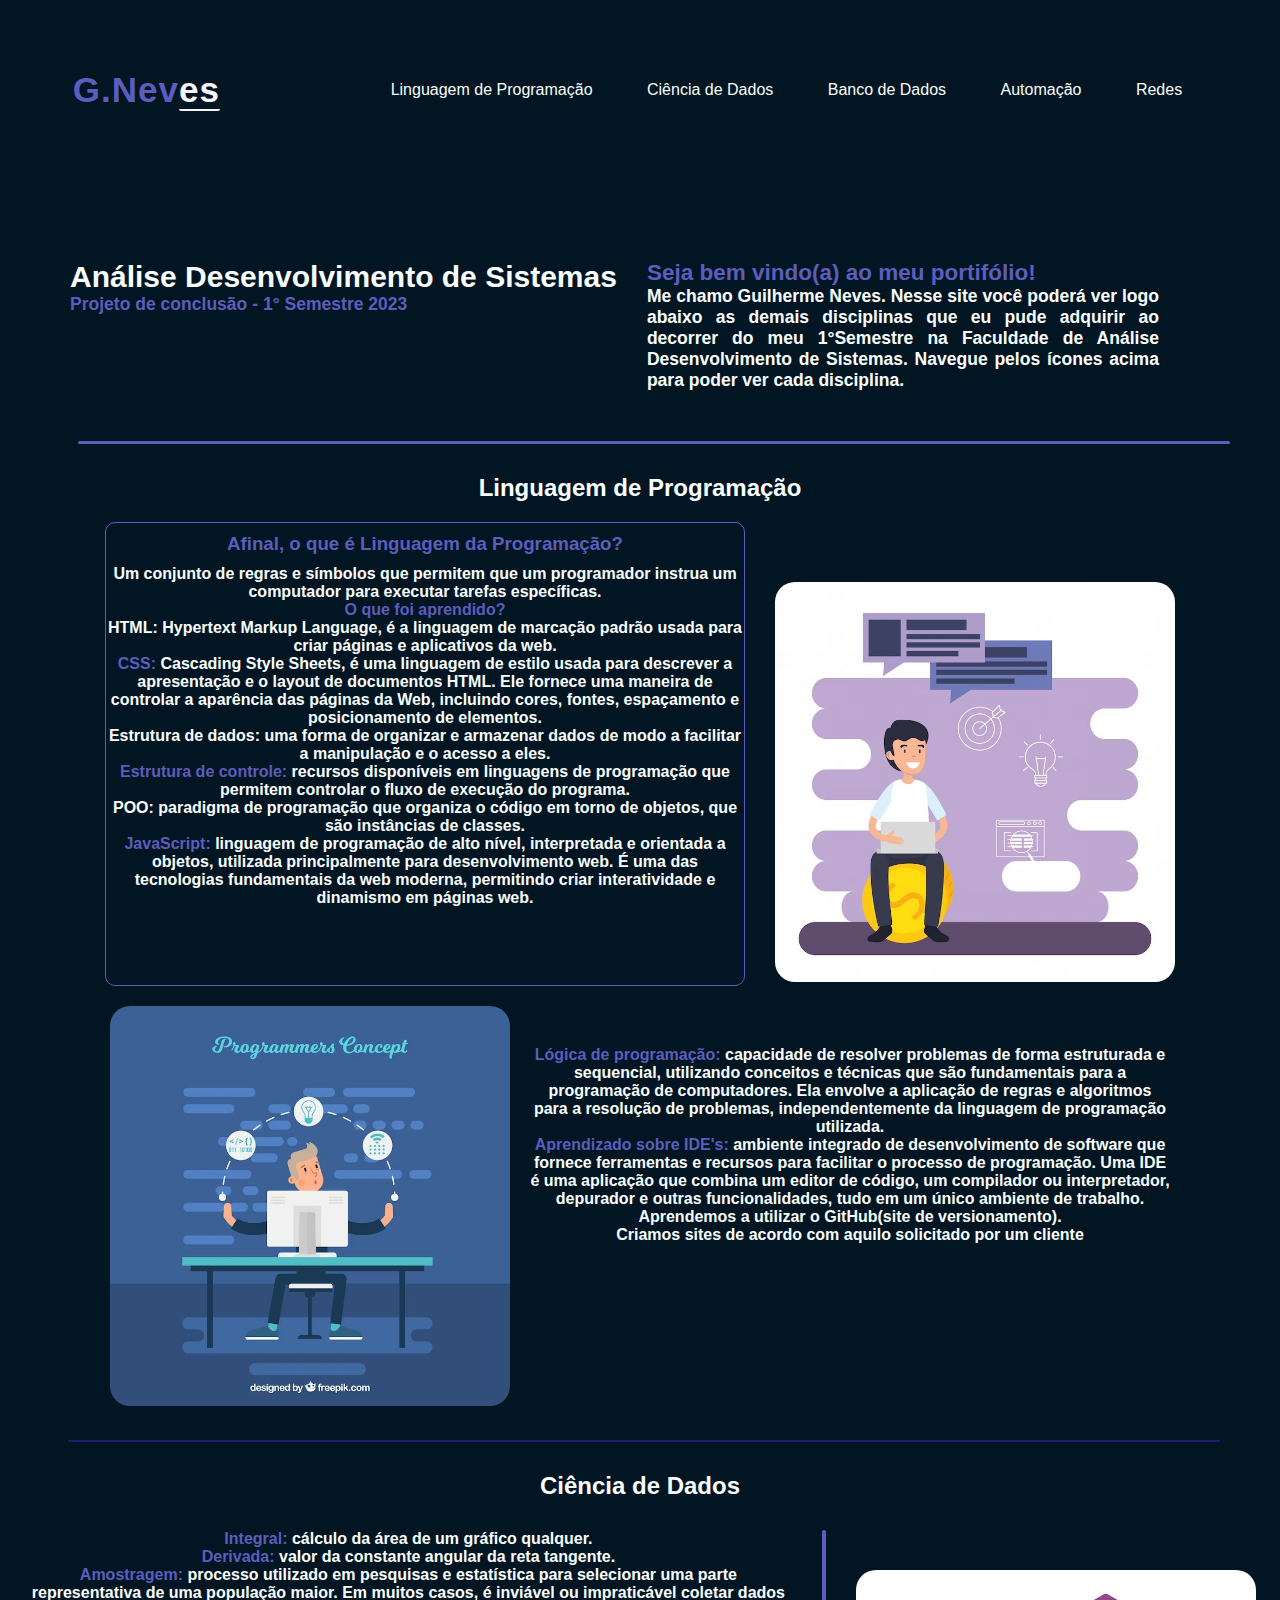
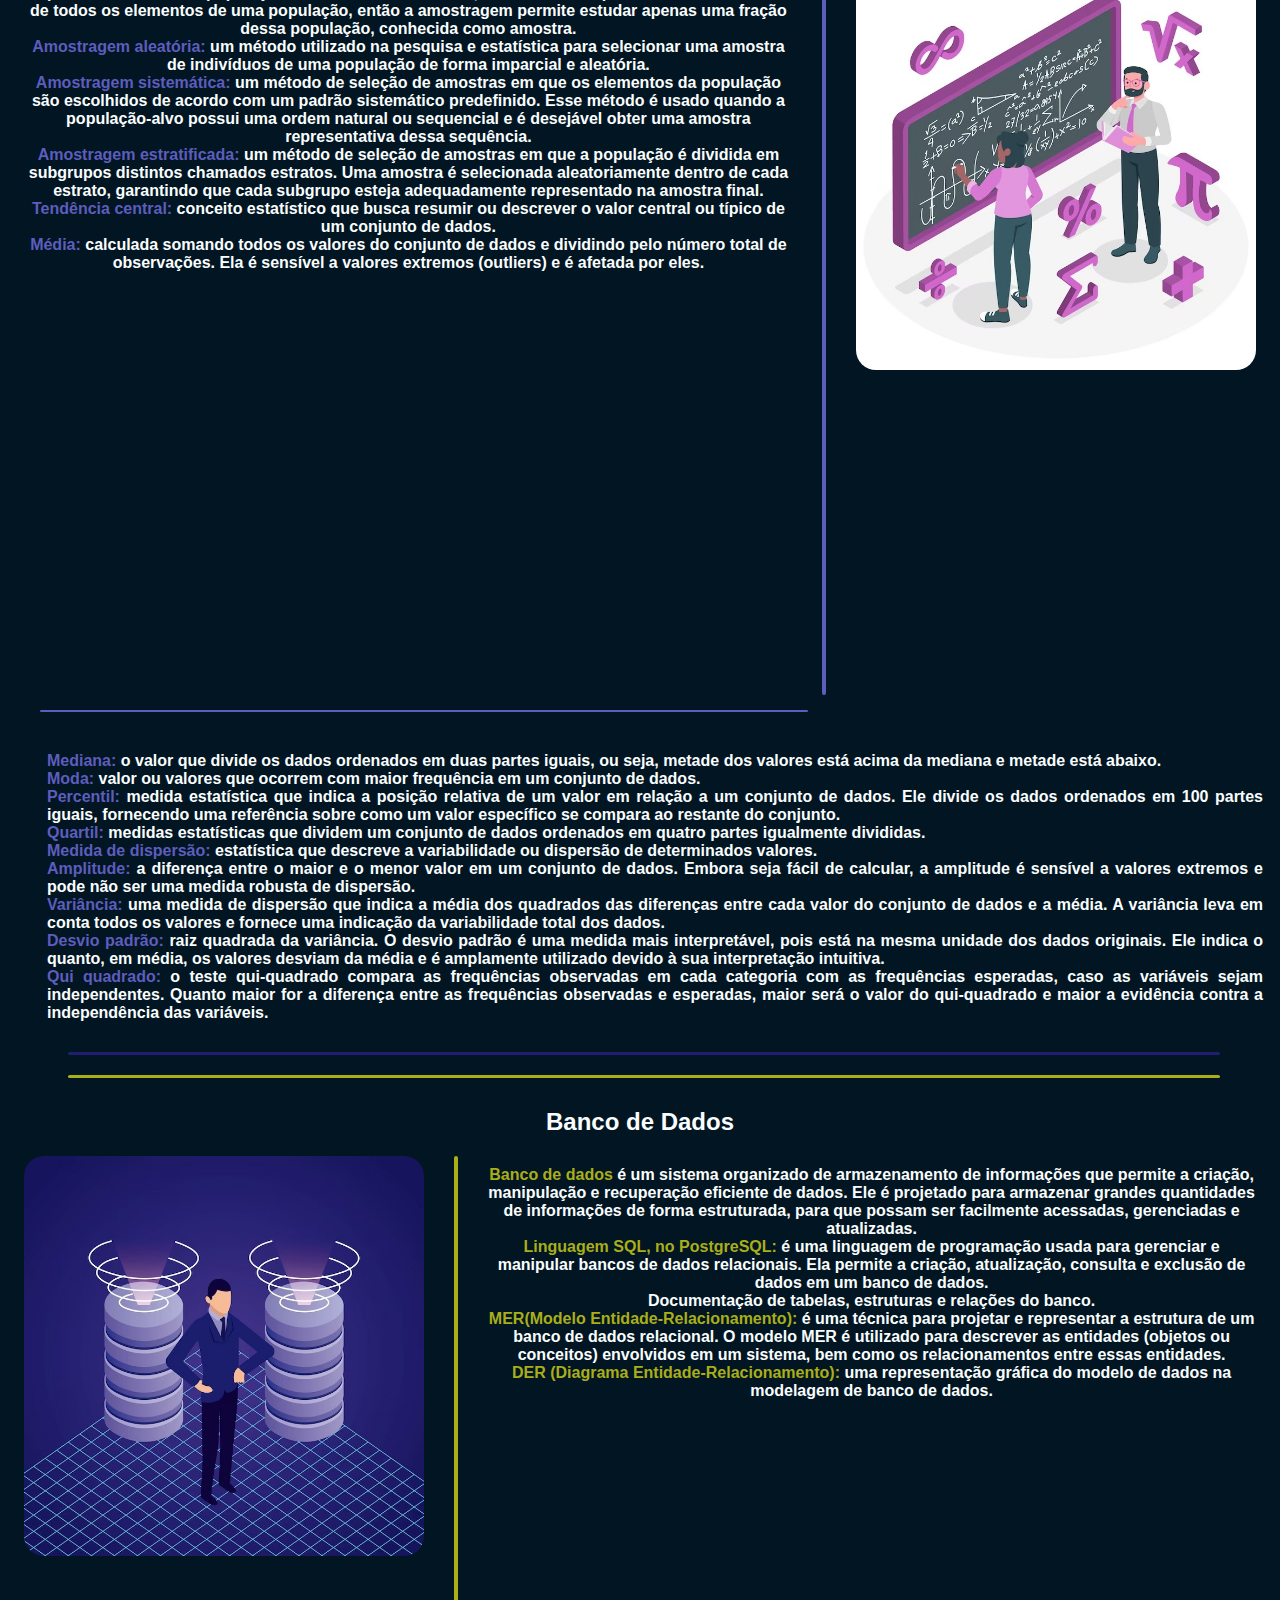
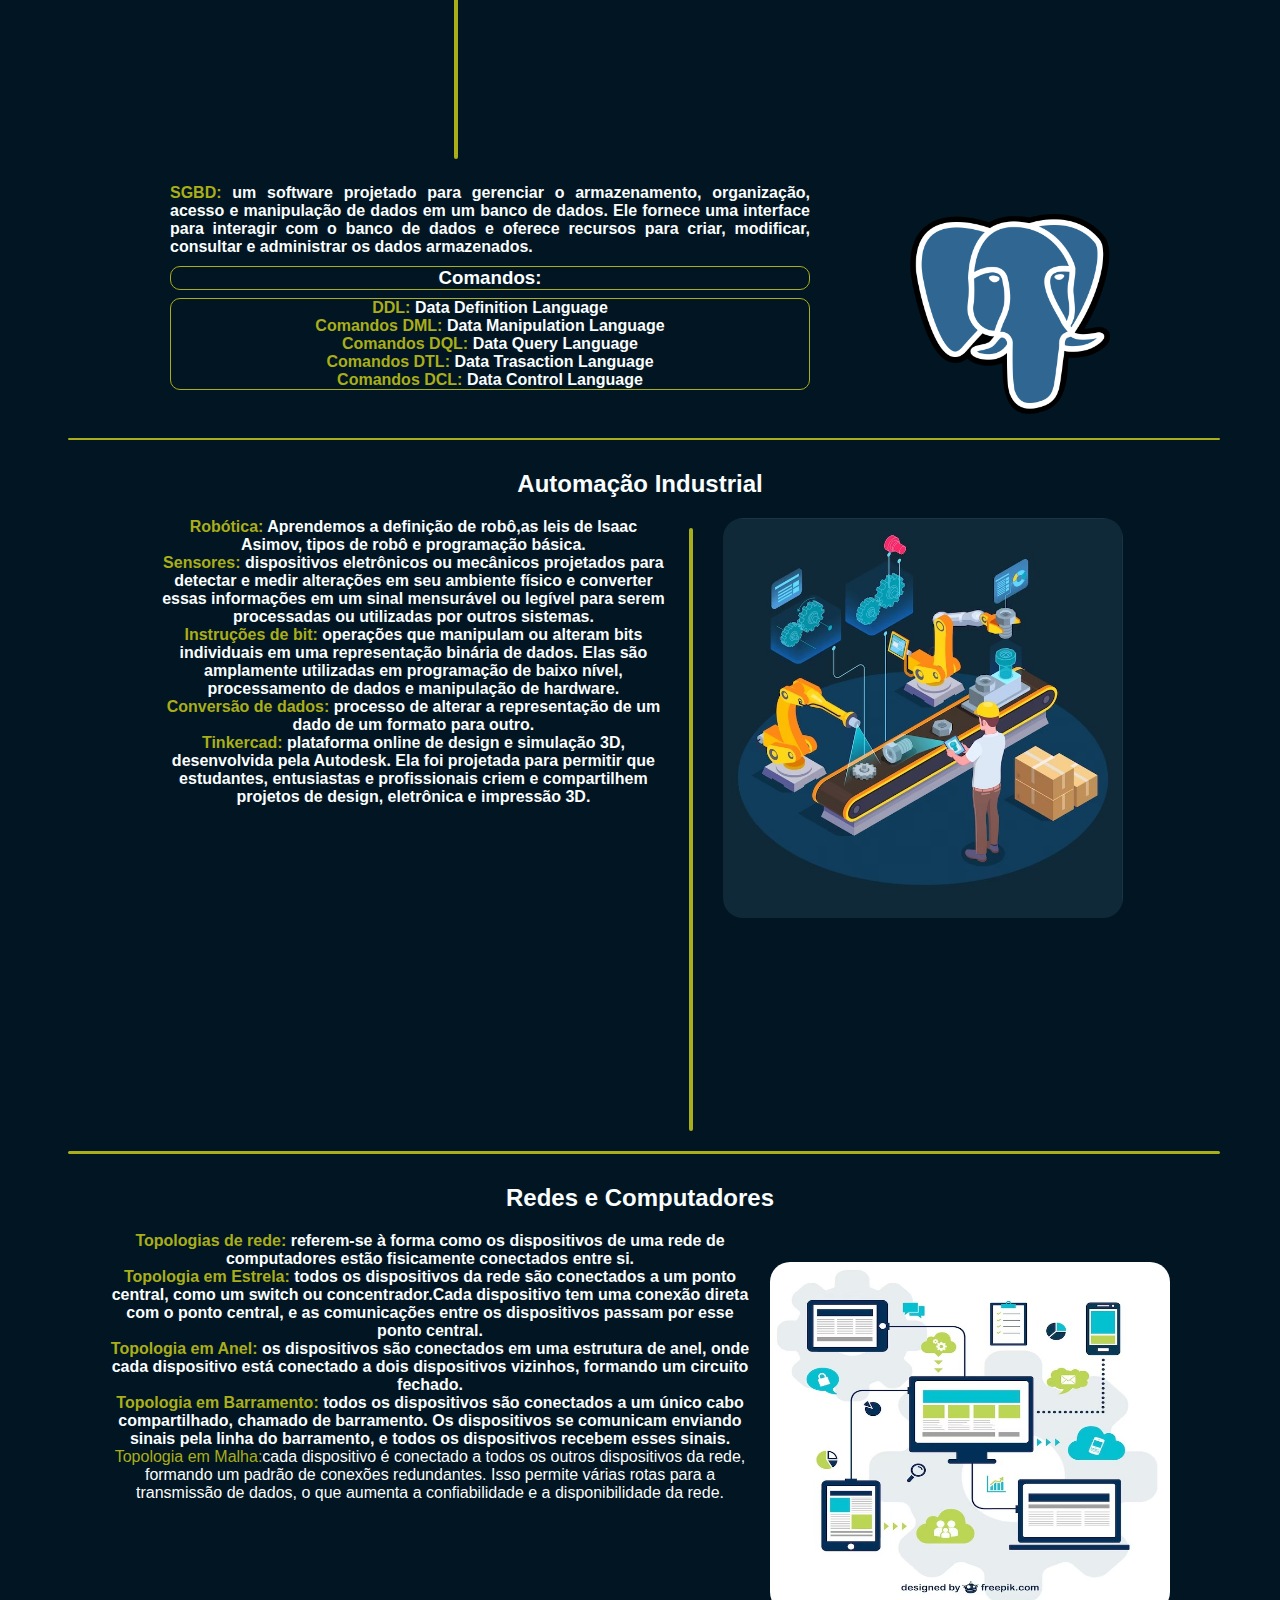
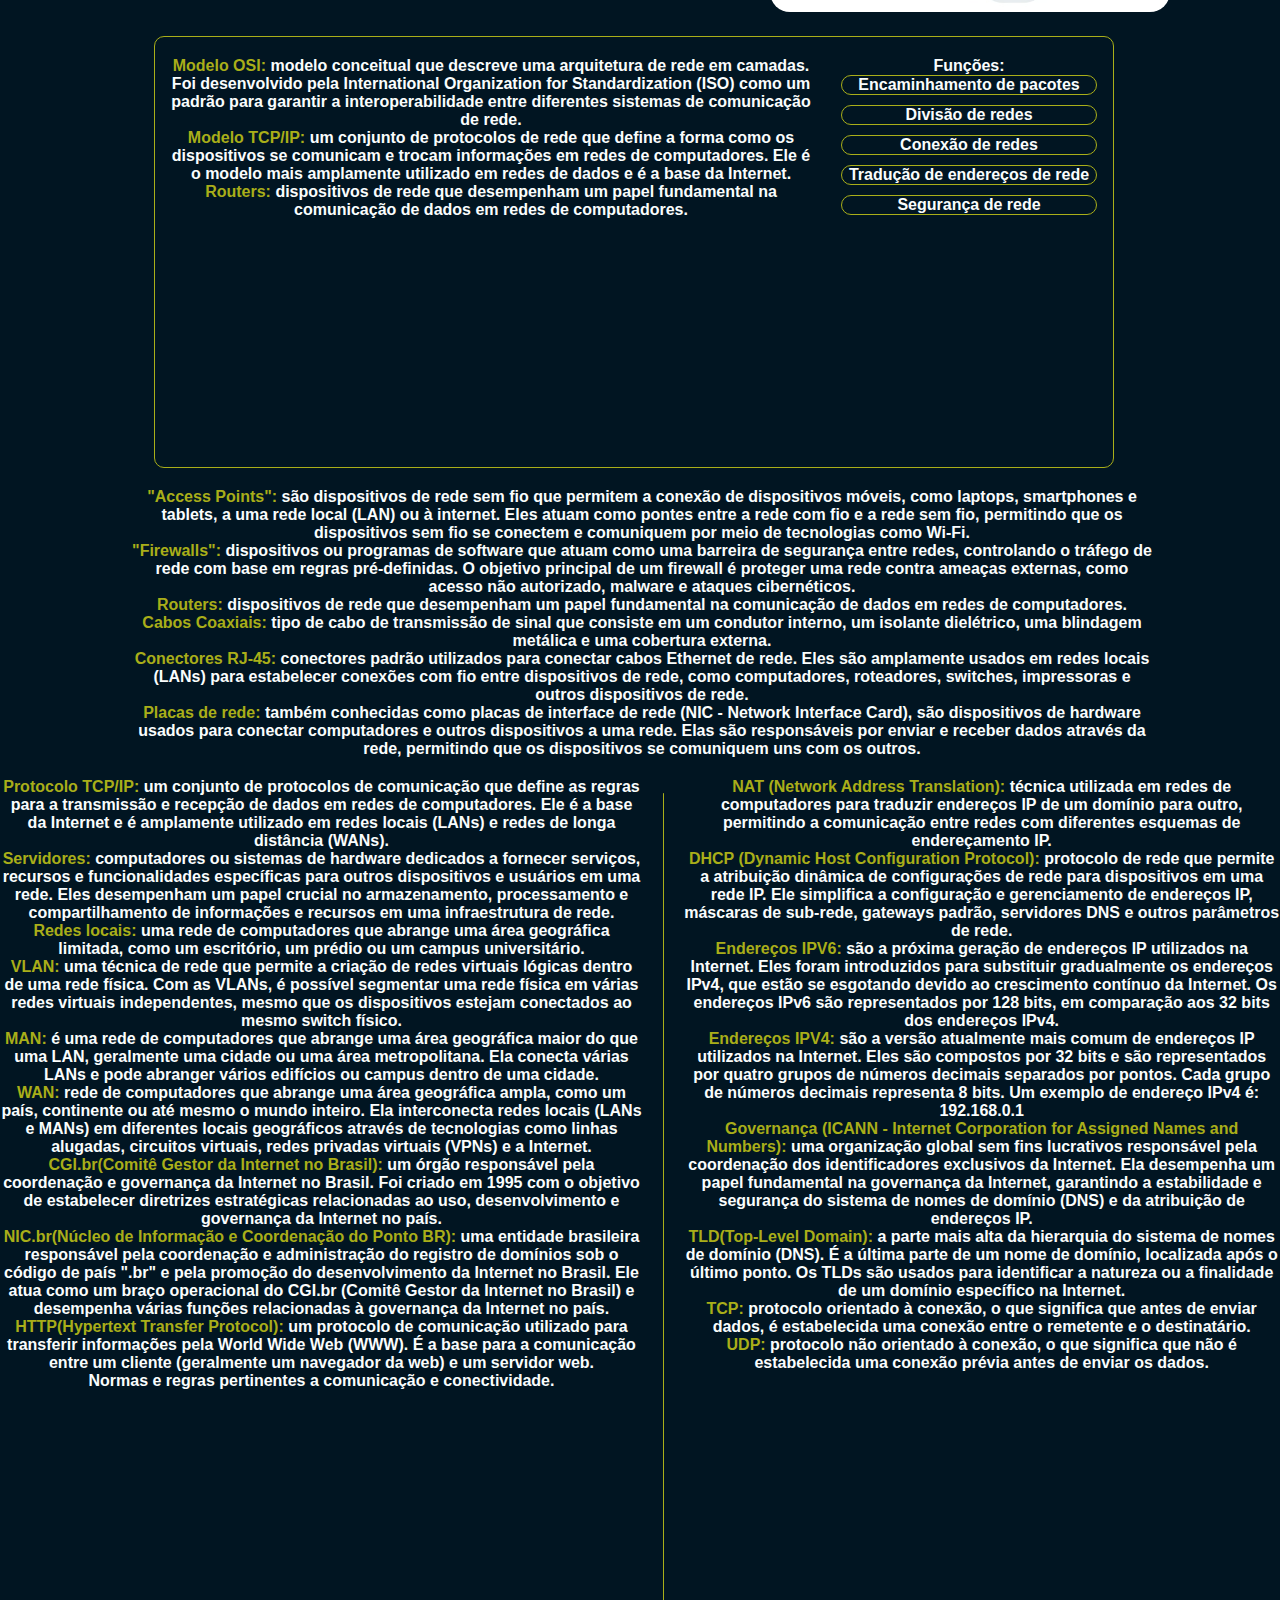
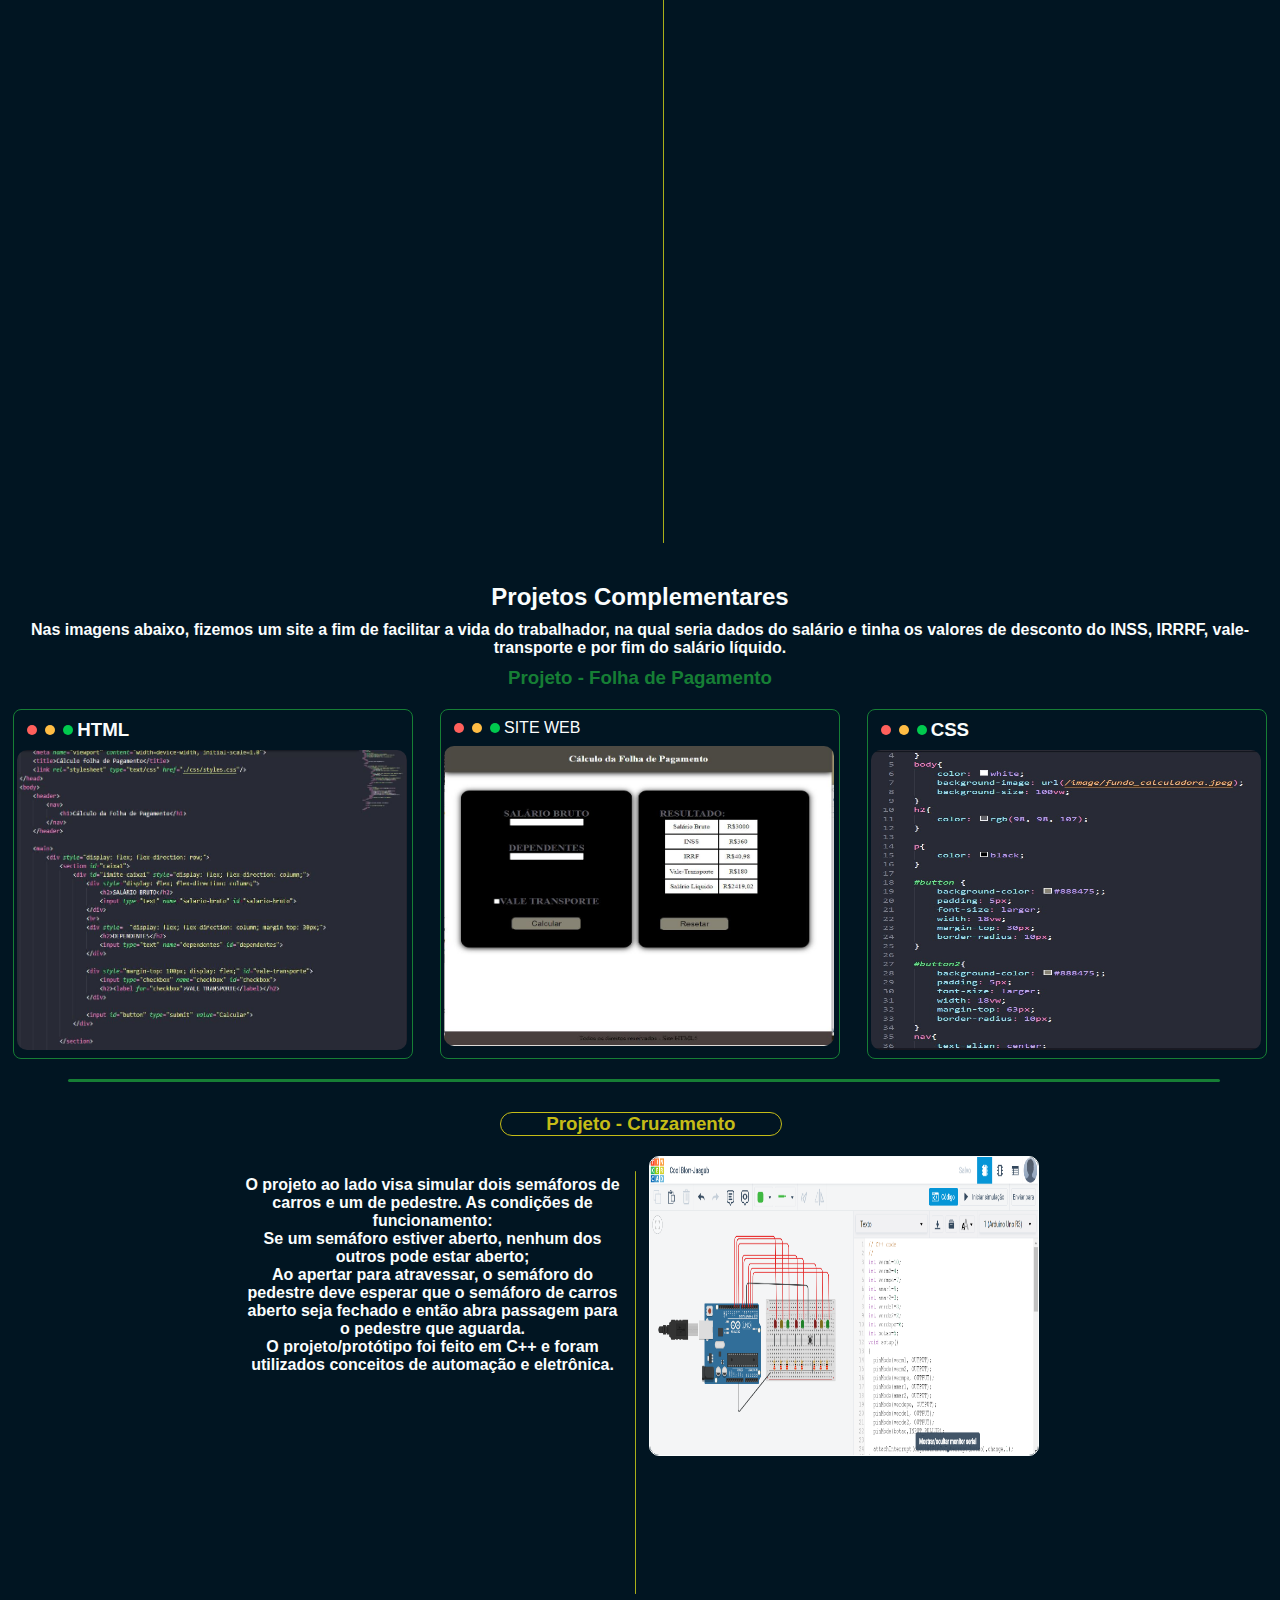
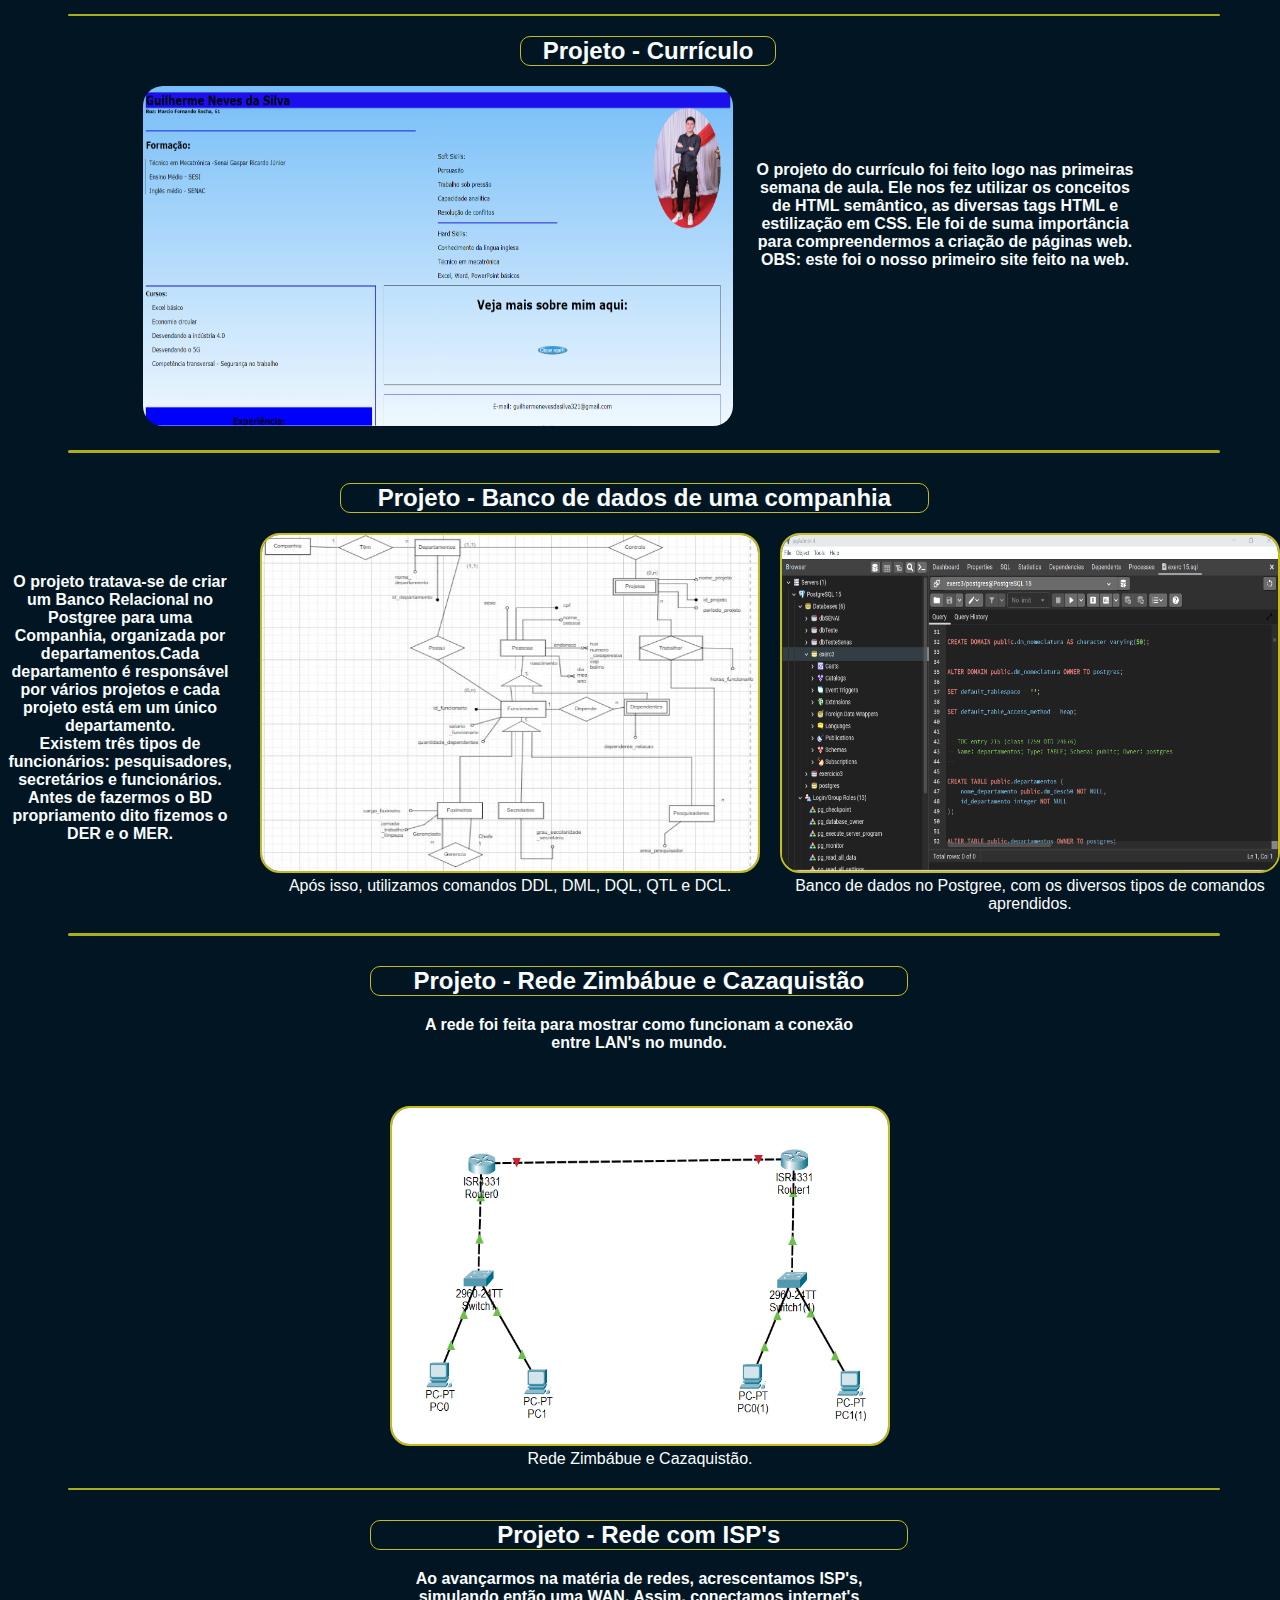
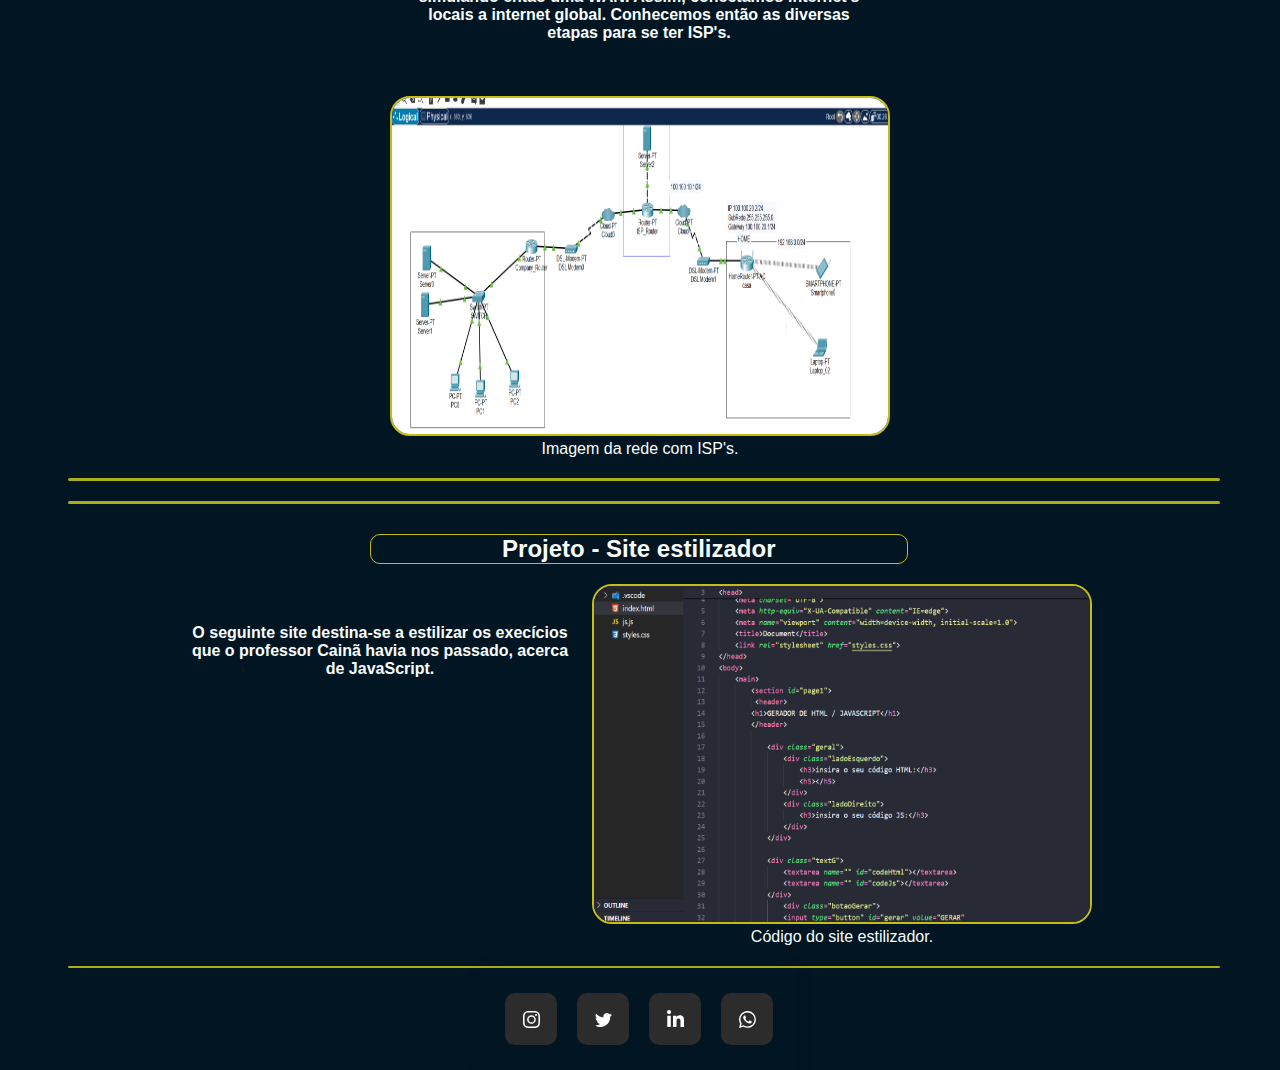
<file: index.html>
<!DOCTYPE html>
<html lang="pt-br">
<head>
    <meta charset="UTF-8">
    <meta name="viewport" content="width=device-width, initial-scale=1.0">
    <link rel="stylesheet" href="./style.css">
    <title>Projeto Final</title>
</head>
<body>
    <div class="conjunto">
        <nav>
            <h5 class="logo">G.Nev<span class="span-com-linha"><span>es</span></span></h5>
            <ul>
                <li id="P1"><a href="#li"></a>Linguagem de Programação</a></li>
                <li id="P2"><a href="#ci"></a>Ciência de Dados</a></li>
                <li id="P3"><a href="#ba"></a>Banco de Dados</a></li>
                <li id="P4"><a href="#au"></a>Automação</a></li>
                <li id="P5"><a href="#re"></a>Redes</a></li>
            </ul>
        </nav>
        <div class="container">
            <div class="display">
                <h1>Análise Desenvolvimento de Sistemas</h1>
                <h3>Projeto de conclusão - 1° Semestre 2023</h3>
            </div>
            <div class="resumo">
                <h2>Seja bem vindo(a) ao meu portifólio!</h2>
                <h3>Me chamo Guilherme Neves. Nesse site você poderá ver logo abaixo as demais disciplinas que eu pude adquirir ao decorrer do meu 1°Semestre na Faculdade de Análise Desenvolvimento de Sistemas. Navegue pelos ícones acima para poder ver cada disciplina.</h3>
            </div>
        </div>
        <div class="display2">
            <div class="retangulo1"></div>
        </div>
        <div class="linguagens">
            <div class="titulo" id="li">
                <h2><p><b>Linguagem de Programação</b></p></h2>
            </div>
            <div class="display1">
                <div class="texto1">
                    <div class="subtitulo">
                        <h3><p>Afinal, o que é Linguagem da Programação?</p></h3>
                    </div>
                    <div class="conteudo1">
                            <h4><p>Um conjunto de regras e símbolos que permitem que um programador instrua um computador para executar tarefas específicas.</p></h4>
                            <h4><p><span class="lingua">O que foi aprendido?</span></p></h4>
                            <h4><p>HTML: Hypertext Markup Language, é a linguagem de marcação padrão usada para criar páginas e aplicativos da web.</p></h4>
                            <h4><p><span class="lingua">CSS:</span> Cascading Style Sheets, é uma linguagem de estilo usada para descrever a apresentação e o layout de documentos HTML. Ele fornece uma maneira de controlar a aparência das páginas da Web, incluindo cores, fontes, espaçamento e posicionamento de elementos.</p></h4>
                            <h4><p>Estrutura de dados: uma forma de organizar e armazenar dados de modo a facilitar a manipulação e o acesso a eles.</p></h4>
                            <h4><p><span class="lingua">Estrutura de controle:</span> recursos disponíveis em linguagens de programação que permitem controlar o fluxo de execução do programa.</p></h4>
                            <h4><p>POO: paradigma de programação que organiza o código em torno de objetos, que são instâncias de classes.</p></h4>
                            <h4><p><span class="lingua">JavaScript:</span> linguagem de programação de alto nível, interpretada e orientada a objetos, utilizada principalmente para desenvolvimento web. É uma das tecnologias fundamentais da web moderna, permitindo criar interatividade e dinamismo em páginas web.</p></h4>
                        </div>
                </div>
                <div class="imagem1">
                    <img src="/imagems/c29f71ab-413f-4e3d-b63c-4ea683061c9c.jpg" width="400px" height="400px">
                </div>
            </div>
            <div class="display2">
                <div class="imagem2">
                    <img src="/imagems/010a398d-a275-4435-a8c5-b6368978395b.png" width="400px" height="400px">
                </div>
                <div class="text2">
                    <h4><p><span class="lingua">Lógica de programação:</span> capacidade de resolver problemas de forma estruturada e sequencial, utilizando conceitos e técnicas que são fundamentais para a programação de computadores. Ela envolve a aplicação de regras e algoritmos para a resolução de problemas, independentemente da linguagem de programação utilizada.</p></h4>

                    <h4><p> <span class="lingua">Aprendizado sobre IDE's:</span> ambiente integrado de desenvolvimento de software que fornece ferramentas e recursos para facilitar o processo de programação. Uma IDE é uma aplicação que combina um editor de código, um compilador ou interpretador, depurador e outras funcionalidades, tudo em um único ambiente de trabalho.</p></h4>

                    <h4><p>Aprendemos a utilizar o GitHub(site de versionamento).
                    </p></h4>

                    <h4><p>Criamos sites de acordo com aquilo solicitado por um cliente</p></h4>
                </div>
            </div>
        </div>
        
        <div class="retangulo"></div>
        <div class="cinencia">
            <div class="titulo2" id="ci">
                <h2><p>Ciência de Dados</p></h2>
            </div>
            <div class="conjunto2">
                <div class="cien1">
                    <h4><p><span class="lingua2">Integral:</span> cálculo da área de um gráfico qualquer.</p></h4>
                    <h4><p><span class="lingua2">Derivada:</span> valor da constante angular da reta tangente.</p></h4>
                    <h4><p> <span class="lingua2">Amostragem:</span> processo utilizado em pesquisas e estatística para selecionar uma parte representativa de uma população maior. Em muitos casos, é inviável ou impraticável coletar dados de todos os elementos de uma população, então a amostragem permite estudar apenas uma fração dessa população, conhecida como amostra.</p></h4>
                    <h4><p><span class="lingua2"> Amostragem aleatória:</span> um método utilizado na pesquisa e estatística para selecionar uma amostra de indivíduos de uma população de forma imparcial e aleatória.</p></h4>
                    <h4><p><span class="lingua2">Amostragem sistemática:</span> um método de seleção de amostras em que os elementos da população são escolhidos de acordo com um padrão sistemático predefinido. Esse método é usado quando a população-alvo possui uma ordem natural ou sequencial e é desejável obter uma amostra representativa dessa sequência.</p></h4>
                    <h4><p><span class="lingua2">Amostragem estratificada:</span> um método de seleção de amostras em que a população é dividida em subgrupos distintos chamados estratos. Uma amostra é selecionada aleatoriamente dentro de cada estrato, garantindo que cada subgrupo esteja adequadamente representado na amostra final.</p></h4>
                    <h4><p> <span class="lingua2">Tendência central:</span> conceito estatístico que busca resumir ou descrever o valor central ou típico de um conjunto de dados.</p></h4>
                    <h4><p><span class="lingua2">Média:</span> calculada somando todos os valores do conjunto de dados e dividindo pelo número total de observações. Ela é sensível a valores extremos (outliers) e é afetada por eles.</p></h4>
                </div>
                <div class="retang"></div>
                <div class="img1">
                    <img src="/imagems/33b6650d-3097-4656-a192-432c9169e0a4.png" width="400px" height="400px">
                </div>
            </div>
            <div class="retangulo2"></div>
            <div class="conjunto3">
                <div class="cien2">
                    <h4><p><span class="lingua2">Mediana:</span> o valor que divide os dados ordenados em duas partes iguais, ou seja, metade dos valores está acima da mediana e metade está abaixo.</p></h4>
                    <h4><p><span class="lingua2">Moda:</span> valor ou valores que ocorrem com maior frequência em um conjunto de dados.</p></h4>
                    <h4><p><span class="lingua2">Percentil:</span> medida estatística que indica a posição relativa de um valor em relação a um conjunto de dados. Ele divide os dados ordenados em 100 partes iguais, fornecendo uma referência sobre como um valor específico se compara ao restante do conjunto.</p></h4>
                    <h4><p><span class="lingua2">Quartil:</span> medidas estatísticas que dividem um conjunto de dados ordenados em quatro partes igualmente divididas.</p></h4>
                    <h4><p><span class="lingua2">Medida de dispersão:</span> estatística que descreve a variabilidade ou dispersão de determinados valores.</p></h4>
                    <h4><p><span class="lingua2">Amplitude:</span> a diferença entre o maior e o menor valor em um conjunto de dados. Embora seja fácil de calcular, a amplitude é sensível a valores extremos e pode não ser uma medida robusta de dispersão.</p></h4>
                    <h4><p><span class="lingua2">Variância:</span> uma medida de dispersão que indica a média dos quadrados das diferenças entre cada valor do conjunto de dados e a média. A variância leva em conta todos os valores e fornece uma indicação da variabilidade total dos dados.</p></h4>
                    <h4><p><span class="lingua2">Desvio padrão:</span> raiz quadrada da variância. O desvio padrão é uma medida mais interpretável, pois está na mesma unidade dos dados originais. Ele indica o quanto, em média, os valores desviam da média e é amplamente utilizado devido à sua interpretação intuitiva.</p></h4>
                    <h4><p><span class="lingua2">Qui quadrado:</span> o teste qui-quadrado compara as frequências observadas em cada categoria com as frequências esperadas, caso as variáveis sejam independentes. Quanto maior for a diferença entre as frequências observadas e esperadas, maior será o valor do qui-quadrado e maior a evidência contra a independência das variáveis.</p></h4>
                </div>
            </div>
        </div>
        <div class="retangulo"></div>
        <div class="retangulin"></div>
        <div class="titulo3" id="ba">
            <h2><p>Banco de Dados</p></h2>
        </div>
        <div class="banco">
            <div class="conjunto3">
                <div class="img3">
                    <img src="/imagems/f6bc8197-496c-4010-8666-5980f887f2e5.png" width="400px" height="400px">
                </div>
                <div class="retangs"></div>
                <div class="banco1">
                   <h4><p><span class="lingua3">Banco de dados</span> é um sistema organizado de armazenamento de informações que permite a criação, manipulação e recuperação eficiente de dados. Ele é projetado para armazenar grandes quantidades de informações de forma estruturada, para que possam ser facilmente acessadas, gerenciadas e atualizadas.</p></h4>
                   <h4><p><span class="lingua3">Linguagem SQL, no PostgreSQL:</span> é uma linguagem de programação usada para gerenciar e manipular bancos de dados relacionais. Ela permite a criação, atualização, consulta e exclusão de dados em um banco de dados.</span></p></h4>
                   <h4><p>Documentação de tabelas, estruturas e relações do banco.</p></h4>
                   <h4><p><span class="lingua3">MER(Modelo Entidade-Relacionamento):</span> é uma técnica para projetar e representar a estrutura de um banco de dados relacional. O modelo MER é utilizado para descrever as entidades (objetos ou conceitos) envolvidos em um sistema, bem como os relacionamentos entre essas entidades.</p></h4>
                   <h4><p><span class="lingua3">DER (Diagrama Entidade-Relacionamento):</span> uma representação gráfica do modelo de dados na modelagem de banco de dados.</p></h4>
                </div>
            </div>
            <div class="conjunto4">
                <div class="banco2">
                    <h4><p><span class="lingua3">SGBD:</span> um software projetado para gerenciar o armazenamento, organização, acesso e manipulação de dados em um banco de dados. Ele fornece uma interface para interagir com o banco de dados e oferece recursos para criar, modificar, consultar e administrar os dados armazenados.</p></h4>
                    <div class="comandos">
                        <h3><p>Comandos:</p></h3>
                    </div>
                    <div class="comands">
                        <h4><p><span class="lingua3">DDL:</span> Data Definition Language</p></h4>
                        <h4><p><span class="lingua3">Comandos DML:</span> Data Manipulation Language</p></h4>
                        <h4><p><span class="lingua3">Comandos DQL:</span> Data Query Language</p></h4>
                        <h4><p><span class="lingua3">Comandos DTL:</span> Data Trasaction Language</p></h4>
                        <h4><p><span class="lingua3">Comandos DCL:</span> Data Control Language</p></h4>
                    </div>
                </div>
                <div class="image">
                    <img src="/imagems/Postgresql_elephant.svg.png" width="200px" height="200px">
                </div>
            </div>
        </div>
        <div class="retangulin"></div>
        <div class="automacao" id="au">
            <h2><p>Automação Industrial</p></h2>
        </div>
        <div class="conjunto5">
            <div class="auto1">
                <h4><p><span class="lingua3">Robótica:</span> Aprendemos a definição de robô,as leis de Isaac Asimov, tipos de robô e programação básica.</p></h4>
                <h4><p><span class="lingua3">Sensores:</span> dispositivos eletrônicos ou mecânicos projetados para detectar e medir alterações em seu ambiente físico e converter essas informações em um sinal mensurável ou legível para serem processadas ou utilizadas por outros sistemas.</p></h4>
                <h4><p><span class="lingua3">Instruções de bit:</span> operações que manipulam ou alteram bits individuais em uma representação binária de dados. Elas são amplamente utilizadas em programação de baixo nível, processamento de dados e manipulação de hardware.</p></h4>
                <h4><p><span class="lingua3">Conversão de dados:</span> processo de alterar a representação de um dado de um formato para outro.</p></h4>
                <h4><p><span class="lingua3">Tinkercad:</span> plataforma online de design e simulação 3D, desenvolvida pela Autodesk. Ela foi projetada para permitir que estudantes, entusiastas e profissionais criem e compartilhem projetos de design, eletrônica e impressão 3D.</p></h4>
            </div>
            <div class="retangulao"></div>
            <div class="imag1">
                <img src="/imagems/58eba2e9-c962-4557-a1d8-08d4ee8bf88e.jpg" width="400px" height="400px">
            </div>
        </div>
        <div class="retangulin"></div>
        <div class="redes" id="re">
            <h2><p>Redes e Computadores</p></h2>
        </div>
        <div class="conjunto6">
            <div class="rede1">
                <h4><p><span class="lingua3">Topologias de rede:</span> referem-se à forma como os dispositivos de uma rede de computadores estão fisicamente conectados entre si.</p></h4>
                <h4><p><span class="lingua3">Topologia em Estrela:</span> todos os dispositivos da rede são conectados a um ponto central, como um switch ou concentrador.Cada dispositivo tem uma conexão direta com o ponto central, e as comunicações entre os dispositivos passam por esse ponto central.</p></p></h4>
                <h4><p><span class="lingua3">Topologia em Anel:</span> os dispositivos são conectados em uma estrutura de anel, onde cada dispositivo está conectado a dois dispositivos vizinhos, formando um circuito fechado.</p></h4>
                <h4><p><span class="lingua3">Topologia em Barramento:</span> todos os dispositivos são conectados a um único cabo compartilhado, chamado de barramento. Os dispositivos se comunicam enviando sinais pela linha do barramento, e todos os dispositivos recebem esses sinais.</p></h4></span>
                <span class="lingua3">Topologia em Malha:</span>cada dispositivo é conectado a todos os outros dispositivos da rede, formando um padrão de conexões redundantes. Isso permite várias rotas para a transmissão de dados, o que aumenta a confiabilidade e a disponibilidade da rede.</p></h4>
            </div>
            <div class="imagem">
                <img src="/imagems/d0aec9ae-c221-4ad8-8b17-0ead549ebdaf.jpg" width="400px" height="350px">
            </div>
        </div>
        <div class="conjunto7">
            <div class="texto">
                <h4><p><span class="lingua3">Modelo OSI:</span> modelo conceitual que descreve uma arquitetura de rede em camadas. Foi desenvolvido pela International Organization for Standardization (ISO) como um padrão para garantir a interoperabilidade entre diferentes sistemas de comunicação de rede.</p></h4>
                <h4><p><span class="lingua3">Modelo TCP/IP:</span> um conjunto de protocolos de rede que define a forma como os dispositivos se comunicam e trocam informações em redes de computadores. Ele é o modelo mais amplamente utilizado em redes de dados e é a base da Internet.</p></h4>
                <h4><p><span class="lingua3">Routers:</span> dispositivos de rede que desempenham um papel fundamental na comunicação de dados em redes de computadores.</p></h4>
            </div>
            <div class="conjunts">
                <div class="funcoes">
                    <h4><p>Funções:</p></h4>
                </div>
                    <div class="pacote">
                            <p><h4>Encaminhamento de pacotes</h4></p>
                    </div>
                    <div class="divisao">
                            <p><h4>Divisão de redes</h4></p>
                    </div>
                    <div class="conexao">
                            <p><h4>Conexão de redes</h4></p>
                    </div>
                    <div class="traducao">
                            <p><h4>Tradução de endereços de rede</h4></p>
                    </div>
                    <div class="seguranca">
                            <p><h4>Segurança de rede</h4></p>
                    </div>
                </div>
            </div>
        </div>
        <div class="conjunto9">
            <div class="tex">
                <h4><p><span class="lingua3">"Access Points":</span> são dispositivos de rede sem fio que permitem a conexão de dispositivos móveis, como laptops, smartphones e tablets, a uma rede local (LAN) ou à internet. Eles atuam como pontes entre a rede com fio e a rede sem fio, permitindo que os dispositivos sem fio se conectem e comuniquem por meio de tecnologias como Wi-Fi.</p></h4>
                <h4><p><span class="lingua3">"Firewalls":</span> dispositivos ou programas de software que atuam como uma barreira de segurança entre redes, controlando o tráfego de rede com base em regras pré-definidas. O objetivo principal de um firewall é proteger uma rede contra ameaças externas, como acesso não autorizado, malware e ataques cibernéticos.</p></h4>
                <h4><p><span class="lingua3">Routers:</span> dispositivos de rede que desempenham um papel fundamental na comunicação de dados em redes de computadores.</p></h4>
                <h4><p><span class="lingua3">Cabos Coaxiais:</span> tipo de cabo de transmissão de sinal que consiste em um condutor interno, um isolante dielétrico, uma blindagem metálica e uma cobertura externa.</p></h4>
                <h4><p><span class="lingua3">Conectores RJ-45:</span> conectores padrão utilizados para conectar cabos Ethernet de rede. Eles são amplamente usados em redes locais (LANs) para estabelecer conexões com fio entre dispositivos de rede, como computadores, roteadores, switches, impressoras e outros dispositivos de rede.</p></h4>
                <h4><p><span class="lingua3">Placas de rede:</span> também conhecidas como placas de interface de rede (NIC - Network Interface Card), são dispositivos de hardware usados para conectar computadores e outros dispositivos a uma rede. Elas são responsáveis por enviar e receber dados através da rede, permitindo que os dispositivos se comuniquem uns com os outros.</p></h4>
            </div>
        </div>
        <div class="continua">
            <div class="primeiro">
                <h4><p><p><span class="lingua3">Protocolo TCP/IP:</span> um conjunto de protocolos de comunicação que define as regras para a transmissão e recepção de dados em redes de computadores. Ele é a base da Internet e é amplamente utilizado em redes locais (LANs) e redes de longa distância (WANs).</p></h4>
                <h4><p><p><span class="lingua3">Servidores:</span> computadores ou sistemas de hardware dedicados a fornecer serviços, recursos e funcionalidades específicas para outros dispositivos e usuários em uma rede. Eles desempenham um papel crucial no armazenamento, processamento e compartilhamento de informações e recursos em uma infraestrutura de rede.</p></h4>
                <h4><p><p><span class="lingua3">Redes locais:</span> uma rede de computadores que abrange uma área geográfica limitada, como um escritório, um prédio ou um campus universitário.</p></h4>
                <h4><p><p><span class="lingua3">VLAN:</span> uma técnica de rede que permite a criação de redes virtuais lógicas dentro de uma rede física. Com as VLANs, é possível segmentar uma rede física em várias redes virtuais independentes, mesmo que os dispositivos estejam conectados ao mesmo switch físico.</p></h4>
                <h4><p><p><span class="lingua3">MAN:</span> é uma rede de computadores que abrange uma área geográfica maior do que uma LAN, geralmente uma cidade ou uma área metropolitana. Ela conecta várias LANs e pode abranger vários edifícios ou campus dentro de uma cidade.</p></h4>
                <h4><p><p><span class="lingua3">WAN:</span> rede de computadores que abrange uma área geográfica ampla, como um país, continente ou até mesmo o mundo inteiro. Ela interconecta redes locais (LANs e MANs) em diferentes locais geográficos através de tecnologias como linhas alugadas, circuitos virtuais, redes privadas virtuais (VPNs) e a Internet.</p></h4>
                <h4><p><p><span class="lingua3">CGI.br(Comitê Gestor da Internet no Brasil):</span> um órgão responsável pela coordenação e governança da Internet no Brasil. Foi criado em 1995 com o objetivo de estabelecer diretrizes estratégicas relacionadas ao uso, desenvolvimento e governança da Internet no país.</p></h4>
                <h4><p><span class="lingua3">NIC.br(Núcleo de Informação e Coordenação do Ponto BR):</span> uma entidade brasileira responsável pela coordenação e administração do registro de domínios sob o código de país ".br" e pela promoção do desenvolvimento da Internet no Brasil. Ele atua como um braço operacional do CGI.br (Comitê Gestor da Internet no Brasil) e desempenha várias funções relacionadas à governança da Internet no país.</p></h4>
                <h4><p><span class="lingua3">HTTP(Hypertext Transfer Protocol):</span> um protocolo de comunicação utilizado para transferir informações pela World Wide Web (WWW). É a base para a comunicação entre um cliente (geralmente um navegador da web) e um servidor web.</p></h4>
                <h4><p>Normas e regras pertinentes a comunicação e conectividade.</p></h4>
            </div>
            <div class="retangsiss"></div>
            <div class="segundo">
                <h4><p><span class="lingua3">NAT (Network Address Translation):</span> técnica utilizada em redes de computadores para traduzir endereços IP de um domínio para outro, permitindo a comunicação entre redes com diferentes esquemas de endereçamento IP.</p></h4>
                <h4><p><span class="lingua3">DHCP (Dynamic Host Configuration Protocol):</span> protocolo de rede que permite a atribuição dinâmica de configurações de rede para dispositivos em uma rede IP. Ele simplifica a configuração e gerenciamento de endereços IP, máscaras de sub-rede, gateways padrão, servidores DNS e outros parâmetros de rede.</p></h4>
                <h4><p><span class="lingua3">Endereços IPV6:</span> são a próxima geração de endereços IP utilizados na Internet. Eles foram introduzidos para substituir gradualmente os endereços IPv4, que estão se esgotando devido ao crescimento contínuo da Internet. Os endereços IPv6 são representados por 128 bits, em comparação aos 32 bits dos endereços IPv4.</p></h4>
                <h4><p><span class="lingua3">Endereços IPV4:</span> são a versão atualmente mais comum de endereços IP utilizados na Internet. Eles são compostos por 32 bits e são representados por quatro grupos de números decimais separados por pontos. Cada grupo de números decimais representa 8 bits. Um exemplo de endereço IPv4 é: 192.168.0.1</p></h4>
                <h4><p><span class="lingua3">Governança (ICANN - Internet Corporation for Assigned Names and Numbers):</span> uma organização global sem fins lucrativos responsável pela coordenação dos identificadores exclusivos da Internet. Ela desempenha um papel fundamental na governança da Internet, garantindo a estabilidade e segurança do sistema de nomes de domínio (DNS) e da atribuição de endereços IP.</p></h4>
                <h4><p><span class="lingua3">TLD(Top-Level Domain):</span> a parte mais alta da hierarquia do sistema de nomes de domínio (DNS). É a última parte de um nome de domínio, localizada após o último ponto. Os TLDs são usados para identificar a natureza ou a finalidade de um domínio específico na Internet.</p></h4>
                <h4><p><span class="lingua3">TCP:</span> protocolo orientado à conexão, o que significa que antes de enviar dados, é estabelecida uma conexão entre o remetente e o destinatário.</p></h4>
                <h4><span class="lingua3">UDP:</span> protocolo não orientado à conexão, o que significa que não é estabelecida uma conexão prévia antes de enviar os dados.</h4>
            </div>
        </div>
        <div class="conjunto8">
            <div class="projetos">
                <h2><p>Projetos Complementares</p></h22>
            </div>
            <div class="projeto1">
                <h4><p>Nas imagens abaixo, fizemos um site a fim de facilitar a vida do trabalhador, na qual seria dados do salário e tinha os valores de desconto do INSS, IRRRF, vale-transporte e por fim do salário líquido.</p></h4>
                <div class="proj1">
                    <h3><p>Projeto - Folha de Pagamento</p></h3>
                </div>
            </div>
            <div class="cards">
                <div class="card">
                    <div class="tools">
                    <div class="circle">
                        <span class="red box"></span>
                    </div>
                    <div class="circle">
                        <span class="yellow box"></span>
                    </div>
                    <div class="circle">
                        <span class="green box"></span>
                    </div>
                    <h3>HTML</h3>
                    </div>
                    <div class="card__content">
                        <img src="/imagems/Capturar-Folha_codigo.JPG" width="390px" height="300px">
                    </div>
                </div>
                <div class="card">
                    <div class="tools">
                    <div class="circle">
                        <span class="red box"></span>
                    </div>
                    <div class="circle">
                        <span class="yellow box"></span>
                    </div>
                    <div class="circle">
                        <span class="green box"></span>
                    </div>
                    SITE WEB
                    </div>
                    <div class="card__content">
                        <img src="/imagems/Capturar-FOLHA DE PAGAMENTO.JPG" width="390px" height="300px">
                    </div>
                </div>
                <div class="card">
                    <div class="tools">
                    <div class="circle">
                        <span class="red box"></span>
                    </div>
                    <div class="circle">
                        <span class="yellow box"></span>
                    </div>
                    <div class="circle">
                        <span class="green box"></span>
                    </div>
                    <h3>CSS</h3>
                    </div>
                    <div class="card__content">
                        <img src="/imagems/9a4c98b4-94a1-4d4f-9051-d0e84540d650.jpg" width="390px" height="300px">
                    </div>
                </div>
            </div>
        </div>
        <div class="retanguli"></div>
        <div class="projeto2">
            <h3><p>Projeto - Cruzamento</p></h3>
        </div>
        <div class="conjunto10">
            <div class="proj2">
                <h4><p>O projeto ao lado visa simular dois semáforos de carros e um de pedestre. As condições de funcionamento: </p></h4>
                <h4>Se um semáforo estiver aberto, nenhum dos outros pode estar aberto;</h4>
                <h4>Ao apertar para atravessar, o semáforo do pedestre deve esperar que o semáforo de carros aberto seja fechado e então abra passagem para o pedestre que aguarda.</h4>           
                <h4>O projeto/protótipo foi feito em C++ e foram utilizados conceitos de automação e eletrônica.</h4>
            </div>
            <div class="retangsis"></div>
                <div class="imagi">
                        <img src="/imagems/tinkercad_imagem_projeto_semaforo.png" width="390px" height="300px">
                </div>
            </div>
        </div>
        <div class="retangulinsis"></div>
        <div class="projeto3">
            <h2><p>Projeto - Currículo</p></h2>
        </div>
        <div class="conjunto11">
            <div class="imagemsis">
                <img src="/imagens/Captura de tela 2023Curriculo.png" width="590px" height="340px">
            </div>
            <div class="contexto">
                <h4><p>O projeto do currículo foi feito logo nas primeiras semana de aula. Ele nos fez utilizar os conceitos de HTML semântico, as diversas tags HTML e estilização em CSS. Ele foi de suma importância para compreendermos a criação de páginas web.</p></h4>
                <h4><p>OBS: este foi o nosso primeiro site feito na web.</p></h4>
            </div>
        </div>
    </div>
    <div class="retangulinsis"></div>
    <div class="projeto4">
        <h2><p>Projeto - Banco de dados de uma companhia</p></h2>
    </div>
    <div class="conjunto12">
        <div class="texts">
            <h4><p>O projeto tratava-se de criar um Banco Relacional no Postgree para uma Companhia, organizada por departamentos.Cada departamento é responsável por vários projetos e cada projeto está em um único departamento.</p></h4>
            <h4><p>Existem três tipos de funcionários: pesquisadores, secretários e funcionários.</p></h4>
            <h4><p>Antes de fazermos o BD propriamento dito fizemos o DER e o MER.</p></h4>
        </div>
        <div class="images">
            <img src="/imagems/DER.JPG" width="500px" height="340px">
            <p>Após isso, utilizamos comandos DDL, DML, DQL, QTL e DCL.</p>
        </div>
        <div class="images">
        <img src="./imagens/PGADMIN.png" alt="" width="500px" height="340px">
        <figcaption>Banco de dados no Postgree, com os diversos tipos de comandos aprendidos.</figcaption>
        </div>
    </div>
    <div class="retangulinsis"></div>
    <div class="projeto5">
        <h2><p>Projeto - Rede Zimbábue e Cazaquistão</p></h2>
    </div>
    <div class="conjunto13">
        <div class="textss">
            <h4><p>A rede foi feita para mostrar como funcionam a conexão entre LAN's no mundo.</p></h4>
        </div>
        <div class="imagesss">
            <img src="./imagens/Captura de tela-Zimbabue.png" width="500px" height="340px">
            <figcaption>Rede Zimbábue e Cazaquistão.</figcaption>
        </div>
        
    </div>
    <div class="retangulinsis"></div>

    <div class="projeto5">
        <h2><p>Projeto - Rede com ISP's</p></h2>
    </div>
    <div class="conjunto13">
        <div class="textss">
            <h4><p>Ao avançarmos na matéria de redes, acrescentamos ISP's, simulando então uma WAN. Assim, conectamos internet's locais a internet global. Conhecemos então as diversas etapas para se ter ISP's.</p></h4>
        </div>
        <br>
        <br>
        <div class="imagesss">
            <img src="./imagens/redeISP.png" width="500px" height="340px">
            <figcaption>Imagem da rede com ISP's.</figcaption>
        </div>
        
    </div>
    <div class="retangulinsis"></div>


    <div class="retangulinsis"></div>
    <div class="projeto5">
        <h2><p>Projeto - Site estilizador</p></h2>
    </div>
    <div class="conjunto12">
        <div class="texts">
            <h4><p>O seguinte site destina-se a estilizar os execícios que o professor Cainã havia nos passado, acerca de JavaScript.</p></h4>
        </div>
        <div class="images">
            <img src="./imagens/Geradora.png" width="500px" height="340px">
            <figcaption>Código do site estilizador.</figcaption>
        </div>
    </div>
    <div class="retangulinsis"></div>

    <footer>
        <div class="cardao">
            <a href="https://www.instagram.com/guinevesilva/" class="socialContainer containerOne" target="_blank">
              <svg class="socialSvg instagramSvg" viewBox="0 0 16 16"> <path d="M8 0C5.829 0 5.556.01 4.703.048 3.85.088 3.269.222 2.76.42a3.917 3.917 0 0 0-1.417.923A3.927 3.927 0 0 0 .42 2.76C.222 3.268.087 3.85.048 4.7.01 5.555 0 5.827 0 8.001c0 2.172.01 2.444.048 3.297.04.852.174 1.433.372 1.942.205.526.478.972.923 1.417.444.445.89.719 1.416.923.51.198 1.09.333 1.942.372C5.555 15.99 5.827 16 8 16s2.444-.01 3.298-.048c.851-.04 1.434-.174 1.943-.372a3.916 3.916 0 0 0 1.416-.923c.445-.445.718-.891.923-1.417.197-.509.332-1.09.372-1.942C15.99 10.445 16 10.173 16 8s-.01-2.445-.048-3.299c-.04-.851-.175-1.433-.372-1.941a3.926 3.926 0 0 0-.923-1.417A3.911 3.911 0 0 0 13.24.42c-.51-.198-1.092-.333-1.943-.372C10.443.01 10.172 0 7.998 0h.003zm-.717 1.442h.718c2.136 0 2.389.007 3.232.046.78.035 1.204.166 1.486.275.373.145.64.319.92.599.28.28.453.546.598.92.11.281.24.705.275 1.485.039.843.047 1.096.047 3.231s-.008 2.389-.047 3.232c-.035.78-.166 1.203-.275 1.485a2.47 2.47 0 0 1-.599.919c-.28.28-.546.453-.92.598-.28.11-.704.24-1.485.276-.843.038-1.096.047-3.232.047s-2.39-.009-3.233-.047c-.78-.036-1.203-.166-1.485-.276a2.478 2.478 0 0 1-.92-.598 2.48 2.48 0 0 1-.6-.92c-.109-.281-.24-.705-.275-1.485-.038-.843-.046-1.096-.046-3.233 0-2.136.008-2.388.046-3.231.036-.78.166-1.204.276-1.486.145-.373.319-.64.599-.92.28-.28.546-.453.92-.598.282-.11.705-.24 1.485-.276.738-.034 1.024-.044 2.515-.045v.002zm4.988 1.328a.96.96 0 1 0 0 1.92.96.96 0 0 0 0-1.92zm-4.27 1.122a4.109 4.109 0 1 0 0 8.217 4.109 4.109 0 0 0 0-8.217zm0 1.441a2.667 2.667 0 1 1 0 5.334 2.667 2.667 0 0 1 0-5.334z"></path> </svg>
            </a>
            
            <a href="https://twitter.com/i/flow/login" class="socialContainer containerTwo" target="_blank">
              <svg class="socialSvg twitterSvg" viewBox="0 0 16 16"> <path d="M5.026 15c6.038 0 9.341-5.003 9.341-9.334 0-.14 0-.282-.006-.422A6.685 6.685 0 0 0 16 3.542a6.658 6.658 0 0 1-1.889.518 3.301 3.301 0 0 0 1.447-1.817 6.533 6.533 0 0 1-2.087.793A3.286 3.286 0 0 0 7.875 6.03a9.325 9.325 0 0 1-6.767-3.429 3.289 3.289 0 0 0 1.018 4.382A3.323 3.323 0 0 1 .64 6.575v.045a3.288 3.288 0 0 0 2.632 3.218 3.203 3.203 0 0 1-.865.115 3.23 3.23 0 0 1-.614-.057 3.283 3.283 0 0 0 3.067 2.277A6.588 6.588 0 0 1 .78 13.58a6.32 6.32 0 0 1-.78-.045A9.344 9.344 0 0 0 5.026 15z"></path> </svg>              </a>
              
            <a href="https://www.linkedin.com/in/guilherme-neves-05049b233/" class="socialContainer containerThree" target="_blank">
              <svg class="socialSvg linkdinSvg" viewBox="0 0 448 512"><path d="M100.28 448H7.4V148.9h92.88zM53.79 108.1C24.09 108.1 0 83.5 0 53.8a53.79 53.79 0 0 1 107.58 0c0 29.7-24.1 54.3-53.79 54.3zM447.9 448h-92.68V302.4c0-34.7-.7-79.2-48.29-79.2-48.29 0-55.69 37.7-55.69 76.7V448h-92.78V148.9h89.08v40.8h1.3c12.4-23.5 42.69-48.3 87.88-48.3 94 0 111.28 61.9 111.28 142.3V448z"></path></svg>
            </a>
            
            <a href="https://api.whatsapp.com/send?phone=5515988216359&text=Me%20chame" class="socialContainer containerFour" target="_blank">
              <svg class="socialSvg whatsappSvg" viewBox="0 0 16 16"> <path d="M13.601 2.326A7.854 7.854 0 0 0 7.994 0C3.627 0 .068 3.558.064 7.926c0 1.399.366 2.76 1.057 3.965L0 16l4.204-1.102a7.933 7.933 0 0 0 3.79.965h.004c4.368 0 7.926-3.558 7.93-7.93A7.898 7.898 0 0 0 13.6 2.326zM7.994 14.521a6.573 6.573 0 0 1-3.356-.92l-.24-.144-2.494.654.666-2.433-.156-.251a6.56 6.56 0 0 1-1.007-3.505c0-3.626 2.957-6.584 6.591-6.584a6.56 6.56 0 0 1 4.66 1.931 6.557 6.557 0 0 1 1.928 4.66c-.004 3.639-2.961 6.592-6.592 6.592zm3.615-4.934c-.197-.099-1.17-.578-1.353-.646-.182-.065-.315-.099-.445.099-.133.197-.513.646-.627.775-.114.133-.232.148-.43.05-.197-.1-.836-.308-1.592-.985-.59-.525-.985-1.175-1.103-1.372-.114-.198-.011-.304.088-.403.087-.088.197-.232.296-.346.1-.114.133-.198.198-.33.065-.134.034-.248-.015-.347-.05-.099-.445-1.076-.612-1.47-.16-.389-.323-.335-.445-.34-.114-.007-.247-.007-.38-.007a.729.729 0 0 0-.529.247c-.182.198-.691.677-.691 1.654 0 .977.71 1.916.81 2.049.098.133 1.394 2.132 3.383 2.992.47.205.84.326 1.129.418.475.152.904.129 1.246.08.38-.058 1.171-.48 1.338-.943.164-.464.164-.86.114-.943-.049-.084-.182-.133-.38-.232z"></path> </svg>
            </a>
          </div>             
    </footer>
</body>

</html>
</file>
<file: style.css>
*{
    margin: 0;
    padding: 0;
    font-family:  'Portfolio', 'Lucida Sans', 'Lucida Sans Regular', 'Lucida Grande', 'Lucida Sans Unicode', Geneva, Verdana, sans-serif;
    box-sizing: border-box;
    color: #fafdfd;
}

body{
  background-color: #011522;
}


.conjunto{
  gap: 60px;
  background-repeat: no-repeat;
  background-size: cover;
}


html{
    max-height: 100vh;
    max-width: 100vw;
    
}

.logo{
    color: #5d5dbd;
    font-size: 35px;
    letter-spacing: 1px;
}

.span-com-linha {
    border-bottom: 2px solid #f8f3f8;
    border-radius: 2px;
}

.retangulo1{
    width: 90vw;
    height: 0.3vh;
    background-color: #5d5dbd;
    border-radius: 20rem;
    margin-top: 30px;
    margin-left:28px;
}

.resumo{
    text-align: justify;
    width: 40vw;
    color: white;
}

.resumo h2{
    color: #5d5dbd;
}

span{
    color:#f9f4f9;
}

nav{
    display: flex;
    height: 20vh;
    justify-content: space-around;
    align-items: center;
}

nav ul li{
    list-style-type: none;
    display: inline-block;
    padding: 10px 25px;
}

nav ul li a{
    color: white;
    text-decoration: none;
    font-weight: bold;
    text-transform: capitalize;
}



.container {
    display: flex;
    max-height: 60vh;
    font-size: 15px;
    font-family: 'Lucida Sans', 'Lucida Sans Regular', 'Lucida Grande', 'Lucida Sans Unicode', Geneva, Verdana, sans-serif;
    box-sizing: border-box;
    margin-left: 70px;
    gap: 30px;
    width: 90vw;
    margin-top: 80px;
}

#P1{
    transition: 1s;
}

#P1:hover{
    transform: scale(1.1);
    transition: 1s;
}

#P2{
    transition: 1s;
}

#P2:hover{
    transform: scale(1.1);
    transition: 1s;
}

#P3{
    transition: 1s;
}

#P3:hover{
    transform: scale(1.1);
    transition: 1s;
}

#P4{
    transition: 1s;
}

#P4:hover{
    transform: scale(1.1);
    transition: 1s;
}

#P5{
    transition: 1s;
}

#P5:hover{
    transform: scale(1.1);
    transition: 1s;
}

.display h3{
    color: #5d5dbd;
}

.titulo{
    justify-content: center;
    text-align: center;
    font-family: Verdana, Geneva, Tahoma, sans-serif;
    margin-top: 30px;
}

.titulo p{
    color: #5d5dbd;
}

.subtitulo{
    margin-top: 10px;
}

.subtitulo p{
    color: #5d5dbd;
}

.display1{
    display: flex;
    gap: 20px;
    justify-content: center;
}

.lingua{
    color: #5d5dbd;
}

.imagem1{
    margin-top: 80px;
    margin-left: 10px;
}

.imagem1 img{
    border-radius: 20px;
}

.texto1{
    width: 50vw;
    justify-content: center;
    text-align: center;
    margin-top: 20px;
    border: 1.6px solid;
    border-color: #5d5dbd;
    border-radius: 10px;
}

.conteudo1{
    margin-top: 10px;
    border-radius: 10px;
}

.display2{
    margin-top: 20px;
    display: flex;
    gap: 20px;
    justify-content: center;
    text-align: center;
}

.imagem2 img{
    border-radius: 20px;
}

.text2{
    width: 50vw;
    margin-top: 40px;
}

/*-----------------------------------------*/

.titulo2{
    justify-content: center;
    text-align: center;
    margin-top: 30px;
}

.conjunto2{
    display: flex;
    gap: 30px;
    justify-content: center;
    text-align: center;
    margin-top: 30px;
}

.cien1{
    width: 60vw;
}


.lingua2{
    color: #5d5dbd;
}

.img1 img{
    margin-top: 40px;
    border-radius: 20px;
}

.retang{
    width: .25vw;
    height: 85vh;
    background-color: #5d5dbd;
    border-radius: 20rem;
}

.cien2{
    justify-content: center;
    text-align: justify;
    width: 95vw;
    margin-top: 20px;
    margin-left: 30px;
}

.retangulo2{
    width: 60vw;
    height: 0.2vh;
    background-color: #5d5dbd;
    border-radius: 20rem;
    margin-top: 15px;
    margin-left:40px;
}

.retangulo{
    width: 90vw;
    height: 0.3vh;
    background-color: #201d73;
    border-radius: 20rem;
    margin-top: 30px;
    margin-left:68px;
}

.titulo3{
    justify-content: center;
    text-align: center;
    margin-top: 30px;
}

.banco{
    justify-content: center;
    text-align: center;
}

.img3 img{
    border-radius: 20px;
    
}

.banco1{
    width: 60vw;
    margin-top: 10px;
}

.conjunto3{
    display: flex;
    gap: 30px;
    margin-top: 20px;
    justify-content: center;
    text-align: center;
}

.lingua3{
    color: #a9ae19;
}

.retangs{
    width: .25vw;
    height: 67vh;
    background-color: #a9ae19;
    border-radius: 20rem;
}

.conjunto4{
    margin-top: 15px;
    display: flex;
    gap: 20px;
    justify-content: center;
    text-align: center;
}

.banco2{
    text-align: justify;
    width: 50vw;
    margin-top: 10px;
}

.comandos{
    margin-top: 10px;
    justify-content: center;
    text-align: center;
    border: 1.6px solid;
    border-color: #a9ae19;
    border-radius: 10px;
}

.comands{
    margin-top: 8px;
    justify-content: center;
    text-align: center;
    border: 1.6px solid;
    border-color: #a9ae19;
    border-radius: 10px;
}

.image img{
    margin-top: 40px;
    margin-left: 80px;
}

.retangulin{
    width: 90vw;
    height: 0.3vh;
    background-color: #a9ae19;
    border-radius: 20rem;
    margin-top: 20px;
    margin-left:68px;
}



/*----------------------------------------------*/

.automacao{
    margin-top: 30px;
    justify-content: center;
    text-align: center;
}

.conjunto5{
    display: flex;
    margin-top: 20px;
    gap: 20px;
    justify-content: center;
    text-align: center;
}

.auto1{
    width: 40vw;
}

.imag1 img{
    border-radius: 20px;
    margin-left: 10px;
}

.retangulao{
    width: .25vw;
    height: 67vh;
    background-color: #a9ae19;
    border-radius: 20rem;
    margin-top: 10px;
}

/*-----------------------------------*/

.redes{
    justify-content: center;
    text-align: center;
    margin-top: 30px;
}

.conjunto6{
    display: flex;
    gap: 20px;
    justify-content: center;
    text-align: center;
    margin-top: 20px;
}

.rede1{
    width: 50vw;
}

.imagem img{
    border-radius: 20px;
    margin-top: 30px;
}

.conjunto7{
    display: flex;
    gap: 30px;
    margin-top: 20px;
    justify-content: center;
    text-align: center;
    border: 1.6px solid;
    border-color: #a9ae19;
    border-radius: 10px;
    width: 75vw;
    margin-left: 154px;
    height: 48vh;
}


.conjunts{
    flex-direction: row;
    justify-content: center;
    text-align: center;
    margin-top: 20px;
}

.pacote{
    border: 1.6px solid;
    border-color: #a9ae19;
    border-radius: 10px;
    width: 20vw;
}

.pacote :hover{
    transform: scale(1.04);
    transition: 1s;
}

.divisao{
    border: 1.6px solid;
    border-color: #a9ae19;
    border-radius: 10px;
    width: 20vw;
    margin-top: 10px;
}

.divisao :hover{
    transform: scale(1.04);
    transition: 1s;
}

.conexao{
    border: 1.6px solid;
    border-color: #a9ae19;
    border-radius: 10px;
    width: 20vw;
    margin-top: 10px;
}

.conexao :hover{
    transform: scale(1.04);
    transition: 1s;
}

.traducao{
    border: 1.6px solid;
    border-color: #a9ae19;
    border-radius: 10px;
    width: 20vw;
    margin-top: 10px;
}

.traducao :hover{
    transform: scale(1.04);
    transition: 1s;
}

.seguranca{
    border: 1.6px solid;
    border-color: #a9ae19;
    border-radius: 10px;
    width: 20vw;
    margin-top: 10px;
}

.seguranca :hover{
    transform: scale(1.04);
    transition: 1s;
}

.texto{
    width: 50vw;
    margin-top: 20px;
}

.conjunto9{
    margin-top: 20px;
    justify-content: center;
    text-align: center;
}

.tex{
    justify-content: center;
    text-align: center;
    width: 80vw;
    margin-left: 130px;
}

.continua{
    margin-top: 20px;
    display: flex;
    gap: 20px;
    justify-content: center;
    text-align: center;
}

.retangsiss{
    width: .15vw;
    margin-top: 15px;
    height: 150vh;
    background-color: #a9ae19;
    border-radius: 20rem;
}









/*PROJETOS COMPLEMENTARES*/

.conjunto8{
    margin-top: 40px;
}

.projetos{
    justify-content: center;
    text-align: center;
}

.projeto1{
    justify-content: center;
    text-align: center;
    margin-top: 10px;
}

.proj1 p{
    margin-top: 10px;
    color: #167e35;
}

.cards{
    display: flex;
    margin-top: 20px;
}

.card {
    width: 400px;
    height: 350px;
    margin: 0 auto;
    background-color: #011522;
    border-radius: 8px;
    z-index: 1;
    border: 1.6px solid;
    border-color: #167e35;
   }
   
   .tools {
    display: flex;
    align-items: center;
    padding: 9px;
   }
   
   .circle {
    padding: 0 4px;
   }
   
   .box {
    display: inline-block;
    align-items: center;
    width: 10px;
    height: 10px;
    padding: 1px;
    border-radius: 50%;
   }
   
   .red {
    background-color: #ff605c;
   }
   
   .yellow {
    background-color: #ffbd44;
   }
   
   .green {
    background-color: #00ca4e;
   }

   .card__content img{
    margin-left: 3px;
    border-radius: 10px;
   }

   .card__content2 img{
    margin-left: 3px;
    border-radius: 10px;
   }


   /*-------------------------------*/

   .retanguli{
    width: 90vw;
    height: 0.3vh;
    background-color: #167e35;
    border-radius: 20rem;
    margin-top: 20px;
    margin-left:68px;
}
   
.card2 {
    width: 400px;
    height: 350px;
    margin: 0 auto;
    background-color: #011522;
    border-radius: 8px;
    z-index: 1;
    border: 1.6px solid;
    border-color: #167e35;
   }
   
   .tools2 {
    display: flex;
    align-items: center;
    padding: 9px;
   }
   
   .circle2 {
    padding: 0 4px;
   }
   
   .box2 {
    display: inline-block;
    align-items: center;
    width: 10px;
    height: 10px;
    padding: 1px;
    border-radius: 50%;
   }
   
   .red2 {
    background-color: #ff605c;
   }
   
   .yellow2 {
    background-color: #ffbd44;
   }
   
   .green2 {
    background-color: #00ca4e;
   }

   .imagi img{
    margin-left: 3px;
    border-radius: 10px;
    border-color: #a9ae19;
    border: 1.6px solid;
   }

   .conjunto10{
    margin-top: 20px;
    margin-right: 0vw;
    display: flex;
    justify-content: center;
    gap: 10px;
   }
   

   .projeto2 p{
    justify-content: center;
    text-align: center;
    color: #c5bc17;
    margin-top: 30px;
    border: 1.6px solid;
    border-color: #c5bc17;
    border-radius: 20px;
    width: 22vw;
    margin-left: 500px;
   }
   
   .proj2{
      margin-top: 20px;
      justify-content: center;
      text-align: center;
      width: 30vw;
   }


   .retangsis{
    width: .15vw;
    margin-top: 15px;
    height: 47vh;
    background-color: #a9ae19;
    border-radius: 20rem;
}

/*-----------------------------------*/

.retangulinsis{
    width: 90vw;
    height: 0.3vh;
    background-color: #a9ae19;
    border-radius: 20rem;
    margin-top: 20px;
    margin-left:68px;
}

.projeto3{
    margin-top: 20px;
    justify-content: center;
    text-align: center;
    border: 1.6px solid;
    border-color: #c5bc17;
    width: 20vw;
    border-radius: 10px;
    margin-left: 520px;
}

.conjunto11{
    margin-top: 20px;
    justify-content: center;
    text-align: center;
    display: flex;
    gap: 20px;
}
   
.imagemsis img{
    border-radius: 20px;
}

.contexto{
    width: 30vw;
    margin-top: 75px;
}

.projeto4{
    justify-content: center;
    text-align: center;
    border: 1.6px solid;
    border-color: #c5bc17;
    border-radius: 10px;
    width: 46vw;
    margin-top: 30px;
    margin-left: 340px;
}

.conjunto12{
    margin-top: 20px;
    justify-content: center;
    text-align: center;
    gap: 20px;
    display: flex;
}

.texts{
    justify-content: center;
    text-align: center;
    width: 30vw;
    margin-top: 40px;
}

.images img{
    border-radius: 20px;
    border: 2.2px solid;
    border-color: #c5bc17;
}



.projeto5{
    justify-content: center;
    text-align: center;
    border: 1.6px solid;
    border-color: #c5bc17;
    border-radius: 10px;
    width: 42vw;
    margin-top: 30px;
    margin-left: 370px;
}

.conjunto13{
    margin-top: 20px;
    justify-content: center;
    text-align: center;
    gap: 20px;
}

.textss{
    justify-content: center;
    text-align: center;
    width: 35vw;
    margin-top: 5px;
    margin-left: 415px;
    height: 10vh;
}

.imagesss img{
    border-radius: 20px;
    border: 2.2px solid;
    border-color: #c5bc17;
}



/*------------------------------------------------------------*/


.cardao {
    width: fit-content;
    height: fit-content;
    display: flex;
    align-items: center;
    justify-content: center;
    padding: 25px 25px;
    gap: 20px;
    box-shadow: 0px 0px 20px rgba(0, 0, 0, 0.055);
    margin-left: 480px;
  }
  
  /* for all social containers*/
  .socialContainer {
    width: 52px;
    height: 52px;
    background-color: rgb(44, 44, 44);
    display: flex;
    align-items: center;
    justify-content: center;
    overflow: hidden;
    transition-duration: .3s;
    border-radius: 10px;
  }
  /* instagram*/
  .containerOne:hover {
    background-color: #d62976;
    transition-duration: .3s;
  }
  /* twitter*/
  .containerTwo:hover {
    background-color: #00acee;
    transition-duration: .3s;
  }
  /* linkdin*/
  .containerThree:hover {
    background-color: #0072b1;
    transition-duration: .3s;
  }
  /* Whatsapp*/
  .containerFour:hover {
    background-color: #128C7E;
    transition-duration: .3s;
  }
  
  .socialContainer:active {
    transform: scale(0.9);
    transition-duration: .3s;
  }
  
  .socialSvg {
    width: 17px;
  }
  
  .socialSvg path {
    fill: rgb(255, 255, 255);
  }
  
  .socialContainer:hover .socialSvg {
    animation: slide-in-top 0.3s both;
  }
  
  @keyframes slide-in-top {
    0% {
      transform: translateY(-50px);
      opacity: 0;
    }
  
    100% {
      transform: translateY(0);
      opacity: 1;
    }
  }
</file>
